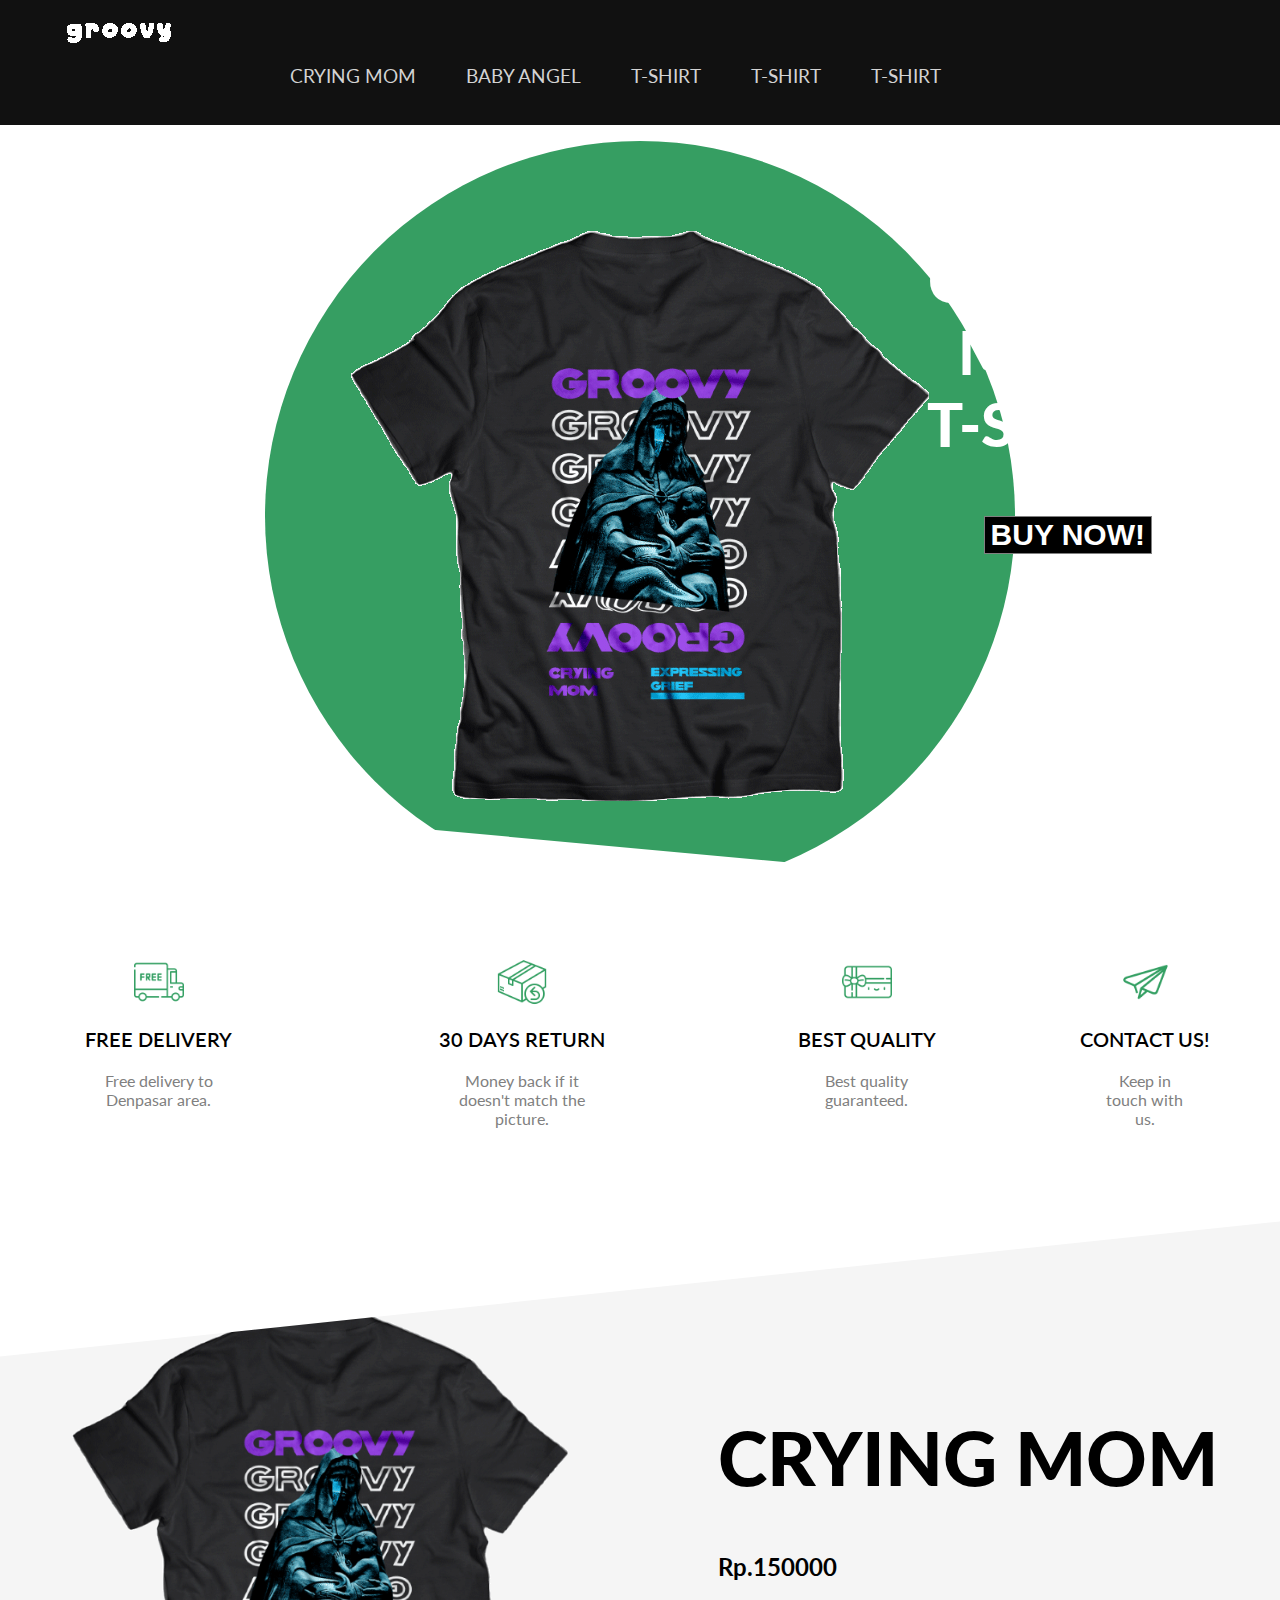
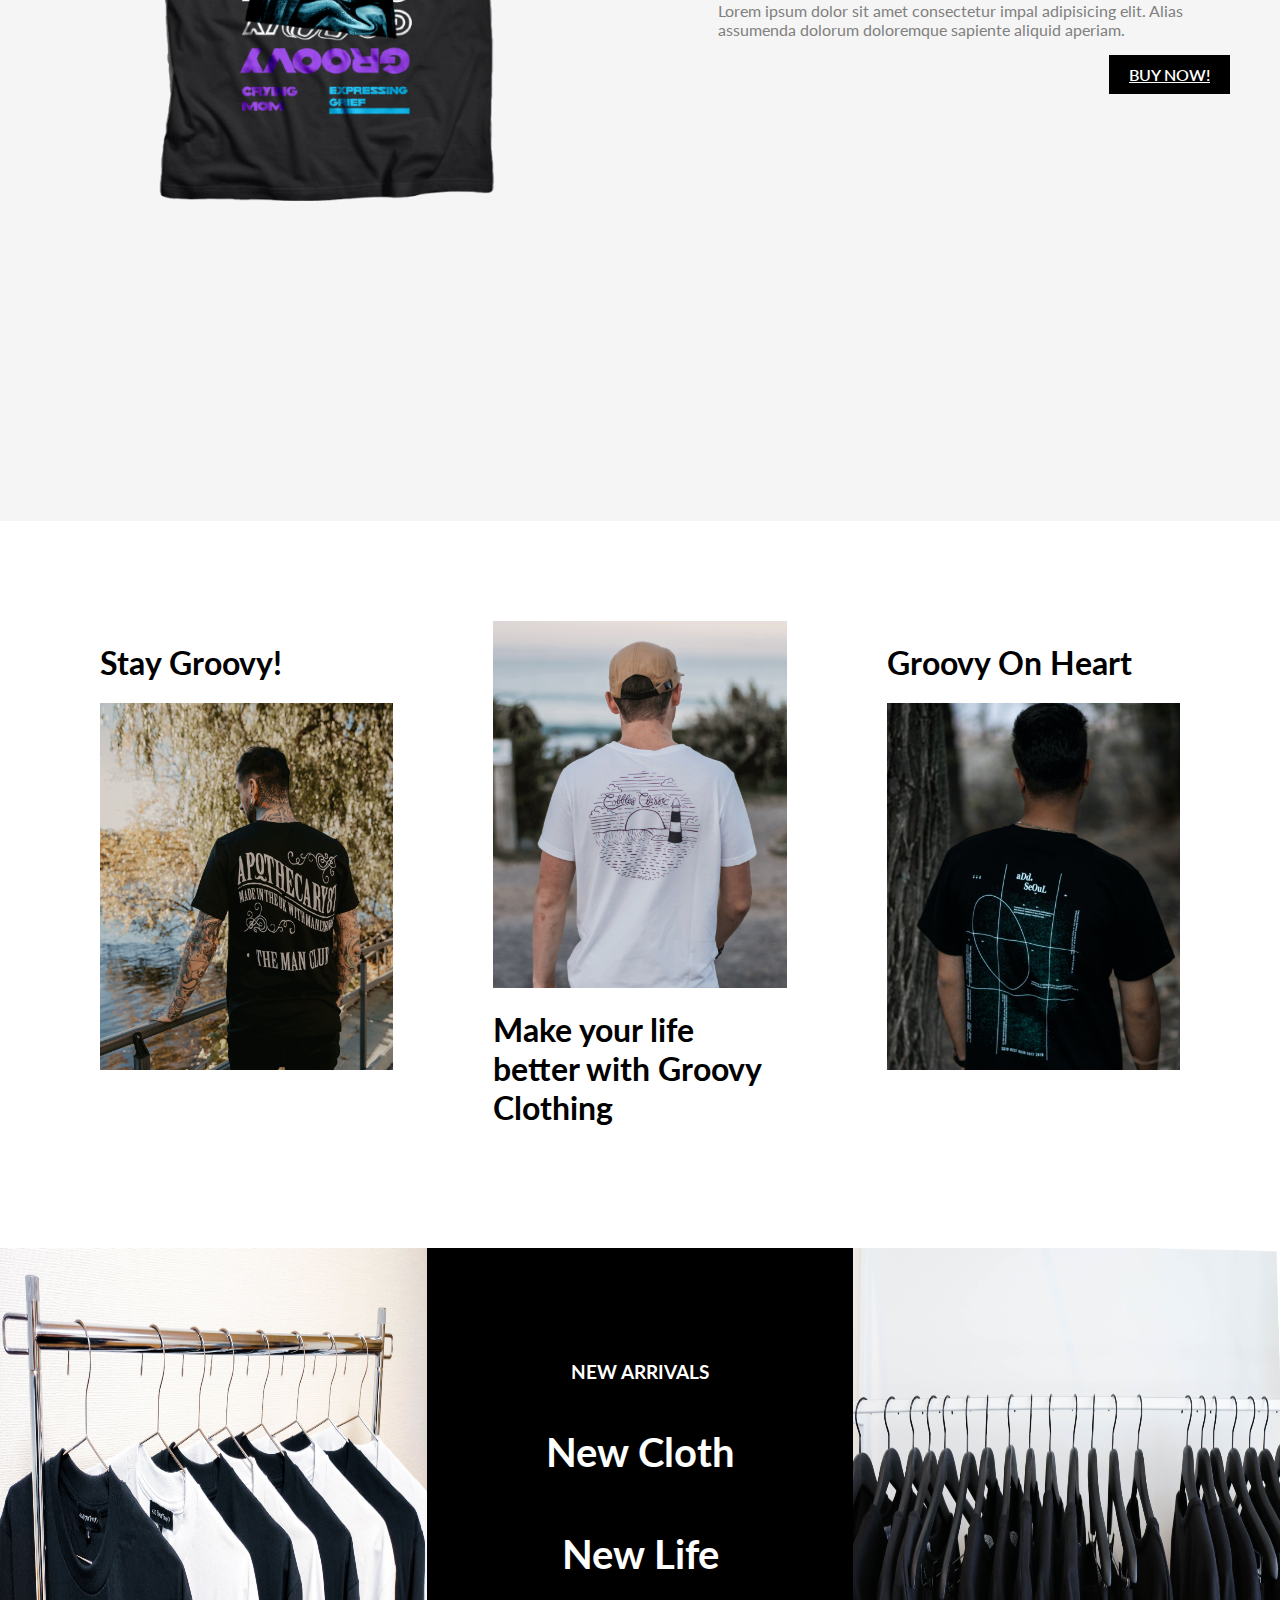
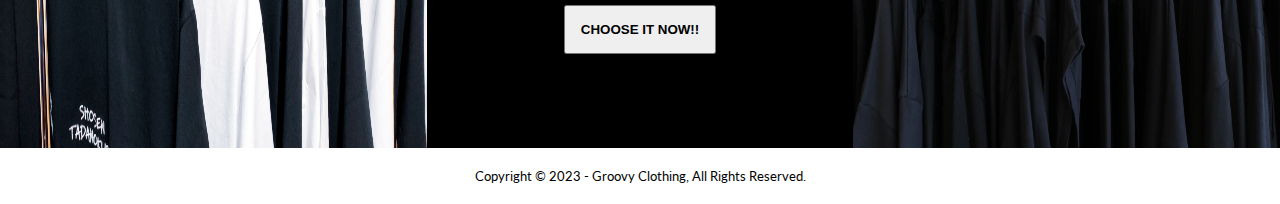
<file: index.html>
<html lang="en">

<head>
    <meta charset="UTF-8">
    <meta http-equiv="X-UA-Compatible" content="IE=edge">
    <meta name="viewport" content="width=device-width, initial-scale=1.0">
    <link
        href="https://fonts.googleapis.com/css2?family=Lato:ital,wght@0,100;0,300;0,400;0,700;0,900;1,100;1,300;1,400;1,700;1,900&display=swap" rel="stylesheet">
    <link rel="stylesheet" href="style.css">
    <link rel="icon" type="image/png" href="./img/logo-web.png">
    <title>Groovy Clothing</title>
</head>

<body>
    <nav id="nav">
        <div class="navTop">
            <div class="navItem">
                <img src="./img/logo-web.png" alt="">
            </div>
        </div>
        <div class="navBottom">
            <h3 class="menuItem">CRYING MOM</h3>
            <h3 class="menuItem">BABY ANGEL</h3>
            <h3 class="menuItem">T-SHIRT</h3>
            <h3 class="menuItem">T-SHIRT</h3>
            <h3 class="menuItem">T-SHIRT</h3>
        </div>
    </nav>
    <div class="slider">
        <div class="sliderWrapper">
            <div class="sliderItem">
                <img src="./img/crying-mom.png" alt="" class="sliderImg">
                <div class="sliderBg"></div>
                <h1 class="sliderTitle">CRYING </br> MOM</br> T-SHIRT</h1>
                <a href="#product">
                    <button class="buyButton">BUY NOW!</button>
                </a>
            </div>
            <div class="sliderItem">
                <img src="./img/baby-angle.png" alt="" class="sliderImg">
                <div class="sliderBg"></div>
                <h1 class="sliderTitle">BABY</br> ANGLE</br> T-SHIRT</h1>
                <a href="#product">
                    <button class="buyButton">BUY NOW!</button>
                </a>
            </div>
            <div class="sliderItem">
                <img src="./img/crying-mom.png" alt="" class="sliderImg">
                <div class="sliderBg"></div>
                <h1 class="sliderTitle">SAMPLE</br> NEW</br> T-SHIRT</h1>
                <a href="#product">
                    <button class="buyButton">BUY NOW!</button>
                </a>
            </div>
            <div class="sliderItem">
                <img src="./img/crying-mom.png" alt="" class="sliderImg">
                <div class="sliderBg"></div>
                <h1 class="sliderTitle">SAMPLE</br> NEW</br> T-SHIRT</h1>
                <a href="#product">
                    <button class="buyButton">BUY NOW!</button>
                </a>
            </div>
            <div class="sliderItem">
                <img src="./img/crying-mom.png" alt="" class="sliderImg">
                <div class="sliderBg"></div>
                <h1 class="sliderTitle">SAMPLE</br> NEW</br> T-SHIRT</h1>
                <a href="#product">
                    <button class="buyButton">BUY NOW!</button>
                </a>
            </div>
        </div>
    </div>
   
    <div class="features">
        <div class="feature">
            <img src="./img/shipping.png" alt="" class="featureIcon">
            <span class="featureTitle">FREE DELIVERY</span>
            <span class="featureDesc">Free delivery to Denpasar area.</span>
        </div>
        <div class="feature">
            <img class="featureIcon" src="./img/return.png" alt="">
            <span class="featureTitle">30 DAYS RETURN</span>
            <span class="featureDesc">Money back if it doesn't match the picture.</span>
        </div>
        <div class="feature">
            <img class="featureIcon" src="./img/gift.png" alt="">
            <span class="featureTitle">BEST QUALITY</span>
            <span class="featureDesc">Best quality guaranteed.</span>
        </div>
        <div class="feature">
            <img class="featureIcon" src="./img/contact.png" alt="">
            <span class="featureTitle">CONTACT US!</span>
            <span class="featureDesc">Keep in touch with us.</span>
        </div>
    </div>

    <div class="product" id="product">
        <img src="./img/crying-mom.png" alt="" class="productImg">
        <div class="productDetails">
            <h1 class="productTitle">CRYING MOM</h1>
            <h2 class="productPrice">Rp.150000</h2>
            <p class="productDesc">Lorem ipsum dolor sit amet consectetur impal adipisicing elit. Alias assumenda
                dolorum
                doloremque sapiente aliquid aperiam.
            </p>
            <a class="productButton" href="#">BUY NOW!</a> 
        </div>
    </div>
    <div class="gallery">
        <div class="galleryItem">
            <h1 class="galleryTitle">Stay Groovy!</h1>
            <img src="img/first.png" class="galleryImg">
        </div>
        <div class="galleryItem">
            <img src="img/second.png" class="galleryImg">
            <h1 class="galleryTitle">Make your life better with Groovy Clothing</h1>
        </div>
        <div class="galleryItem">
            <h1 class="galleryTitle">Groovy On Heart</h1>
            <img src="img/third.png" class="galleryImg">
        </div>
    </div>
    <div class="newSeason">
        <div class="nsItem">
            <img src="img/left (1).jpg" class="nsImg">
        </div>
        <div class="nsItem">
            <h3 class="nsTitleSm">NEW ARRIVALS</h3>
            <h1 class="nsTitle">New Cloth</h1>
            <h1 class="nsTitle">New Life</h1>
            <a href="#nav">
                <button class="nsButton">CHOOSE IT NOW!!</button>
            </a>
        </div>
        <div class="nsItem">
            <img src="img/right.jpg" class="nsImg">
        </div>
    </div>
    <footer>
        <div class="container">
            <small> Copyright &copy; 2023 - Groovy Clothing, All Rights Reserved.</small>
        </div>
    </footer>
    <script src="./app.js"></script>
</body>

</html>
</file>
<file: style.css>
html {
  scroll-behavior: smooth;
}

body {
  font-family: "Lato", sans-serif;
  padding: 0;
  margin: 0;
}

nav {
  background-color: #111;
  color: white;
  padding: 20px 50px;
}

.navTop {
  display: flex;
  align-items: center;
  justify-content: space-between;
}

.search {
  display: flex;
  align-items: center;
  background-color: gray;
  padding: 10px 20px;
  border-radius: 10px;
}

.searchInput {
  border: none;
  background-color: transparent;
}

.searchInput::placeholder {
  color: lightgray;
}

.limitedOffer {
  font-size: 20px;
  border-bottom: 2px solid green;
  cursor: pointer;
}

.navBottom {
  display: flex;
  align-items: center;
  justify-content: center;
}

.menuItem {
  margin-right: 50px;
  cursor: pointer;
  color: lightgray;
  font-weight: 400;
}

.slider {
  background: url("https://images.unsplash.com/photo-1604147495798-57beb5d6af73?ixlib=rb-1.2.1&ixid=MnwxMjA3fDB8MHxwaG90by1wYWdlfHx8fGVufDB8fHx8&auto=format&fit=crop&w=2370&q=80");
  clip-path: polygon(0 0, 100% 0, 100% 100%, 0 85%);
  overflow: hidden;
}

.sliderWrapper {
  display: flex;
  width: 500vw;
  transition: all 1.5s ease-in-out;
}

.sliderItem {
  width: 100vw;
  display: flex;
  align-items: center;
  justify-content: center;
  position: relative;
}

.sliderBg {
  width: 750px;
  height: 750px;
  border-radius: 50%;
  position: absolute;
}

.sliderImg {
  z-index: 1;
}

.sliderTitle {
  position: absolute;
  top: 10%;
  right: 10%;
  font-size: 60px;
  font-weight: 900;
  text-align: center;
  color: white;
  z-index: 1;
}

.buyButton {
  position: absolute;
  top: 50%;
  right: 10%;
  font-size: 30px;
  font-weight: 900;
  color: white;
  border: 1px solid gray;
  background-color: black;
  z-index: 1;
  cursor: pointer;
}

.buyButton:hover {
  background-color: white;
  color: black;
}

.sliderItem:nth-child(1) .sliderBg {
  background-color: #369e62;
}
.sliderItem:nth-child(2) .sliderBg {
  background-color: rebeccapurple;
}
.sliderItem:nth-child(3) .sliderBg {
  background-color: teal;
}
.sliderItem:nth-child(4) .sliderBg {
  background-color: cornflowerblue;
}
.sliderItem:nth-child(5) .sliderBg {
  background-color: rgb(124, 115, 80);
}

.sliderItem:nth-child(1) .sliderPrice {
  color: #369e62;
}
.sliderItem:nth-child(2) .sliderPrice {
  color: white;
}
.sliderItem:nth-child(3) .sliderPrice {
  color: teal;
}
.sliderItem:nth-child(4) .sliderPrice {
  color: cornflowerblue;
}
.sliderItem:nth-child(5) .sliderPrice {
  color: cornsilk;
}

.features {
  display: flex;
  align-items: center;
  justify-content: space-between;
  padding: 50px;
}

.feature {
  display: flex;
  flex-direction: column;
  align-items: center;
  text-align: center;
}

.featureIcon {
  width: 50px;
  height: 50px;
}

.featureTitle {
  font-size: 20px;
  font-weight: 600;
  margin: 20px;
}

.featureDesc {
  color: gray;
  width: 50%;
  height: 100px;
}

.product {
  height: 100vh;
  background-color: whitesmoke;
  position: relative;
  clip-path: polygon(0 15%, 100% 0, 100% 100%, 0% 100%);
}

.payment {
  width: 500px;
  height: 500px;
  background-color: white;
  position: absolute;
  top: 0;
  bottom: 0;
  left: 0;
  right: 0;
  margin: auto;
  padding: 10px 50px;
  display: none;
  flex-direction: column;
  -webkit-box-shadow: 0px 0px 13px 2px rgba(0, 0, 0, 0.3);
  box-shadow: 0px 0px 13px 2px rgba(0, 0, 0, 0.3);
}

.payTitle {
  font-size: 20px;
  color: lightgray;
}

label {
  font-size: 14px;
  font-weight: 300;
}

.payInput {
  padding: 10px;
  margin: 10px 0px;
  border: none;
  border-bottom: 1px solid gray;
}

.payInput::placeholder {
  color: rgb(163, 163, 163);
}

.cardIcons {
  display: flex;
}

.cardIcon {
  margin-right: 10px;
}

.cardInfo {
  display: flex;
  justify-content: space-between;
}

.sm {
  width: 30%;
}

.payButton {
  position: absolute;
  height: 40px;
  bottom: -40;
  width: 100%;
  left: 0;
  -webkit-box-shadow: 0px 0px 13px 2px rgba(0, 0, 0, 0.3);
  box-shadow: 0px 0px 13px 2px rgba(0, 0, 0, 0.3);
  background-color: #369e62;
  color: white;
  border: none;
  cursor: pointer;
}

.close {
  width: 20px;
  height: 20px;
  position: absolute;
  background-color: gray;
  color: white;
  top: 10px;
  right: 10px;
  display: flex;
  align-items: center;
  justify-content: center;
  cursor: pointer;
  padding: 2px;
}

.productImg {
  width: 50%;
}

.productDetails {
  position: absolute;
  top: 10%;
  right: 0;
  width: 40%;
  padding: 50px;
}

.productTitle {
  font-size: 75px;
  font-weight: 900;
}

.productDesc {
  font-style: 24px;
  color: gray;
}

.colors,
.sizes {
  display: flex;
  margin-bottom: 20px;
}

.color {
  width: 32px;
  height: 32px;
  border-radius: 5px;
  background-color: rgb(255, 255, 255);
  margin-right: 10px;
  cursor: pointer;
}

.color:last-child {
  background-color: rgb(0, 0, 0);
}

.size {
  padding: 5px 20px;
  border: 1px solid black;
  margin-right: 10px;
  cursor: pointer;
  font-size: 20px;
}

.productButton {
  float: right;
  padding: 10px 20px;
  background-color: black;
  color: white;
  font-weight: 600;
  cursor: pointer;
}

.productButton:hover {
  background-color: white;
  color: black;
}

.gallery {
  padding: 50px;
  display: flex;
}

.galleryItem {
  flex: 1;
  padding: 50px;
}

.galleryImg {
  width: 100%;
}

.newSeason {
  display: flex;
}

.nsItem {
  flex: 1;
  background-color: black;
  color: white;
  display: flex;
  flex-direction: column;
  align-items: center;
  justify-content: center;
  text-align: center;
}

.nsImg {
  width: 100%;
  height: 500px;
}

.nsTitle {
  font-size: 40px;
}

.nsButton {
  padding: 15px;
  font-weight: 600;
  cursor: pointer;
}

footer {
  display: flex;
}

.footerLeft {
  flex: 2;
  display: flex;
  justify-content: space-between;
  padding: 50px;
}

.fMenuTitle {
  font-size: 16px;
}

.fList {
  padding: 0;
  list-style: none;
}

.fListItem {
  margin-bottom: 10px;
  color: gray;
  cursor: pointer;
}

.footerRight {
  flex: 1;
  padding: 50px;
  display: flex;
  flex-direction: column;
  justify-content: space-between;
}

.fInput {
  padding: 5px;
}

.fButton {
  padding: 5px;
  background-color: black;
  color: white;
}

.fIcons{
  display: flex;
}

.fIcon{
  width: 20px;
  height: 20px;
  margin-right: 10px;
}

.copyright{
  font-weight: 300;
  font-size: 14px;
}

@media screen and (max-width:480px) {
  nav{
    padding: 20px;
  }

  .search{
    display: none;
  }

  .navBottom{
    flex-wrap: wrap;
  }

  .menuItem{
    margin: 20px;
    font-weight: 700;
    font-size: 20px;
  }

  .slider{
    clip-path: none;
  }

  .sliderImg{
    width: 90%;
  }

  .sliderBg{
    width: 100%;
    height: 100%;
  }

  .sliderTitle{
    display: none;
  }

  .sliderPrice{
    top: unset;
    bottom: -50;
    left: 0;
    background-color: lightgrey;
  }

  .buyButton{
    right: 0;
    top: 0;
  }

  .features{
    flex-direction: column;
  }

  .product{
    clip-path: none ;
    display: flex;
    flex-direction: column;
    align-items: center;
  }

  .productImg{
    width: 80%;
  }

  .productDetails{
    width: 100%;
    padding: 0;
    display: flex;
    flex-direction: column;
    align-items: center;
    text-align: center;
    position: relative;
    top: 0;
  }

  .productTitle{
    font-size: 50px;
    margin: 0;
  }

  .gallery{
    display: none;
  }

  .newSeason{
    flex-direction: column;
  }

  .nsItem:nth-child(2){
    padding: 50px;
  }
}

footer{
  text-align: center;
  display: flex;
  justify-content: center;
  align-items: center;
  padding: 20px 0;
}
</file>
